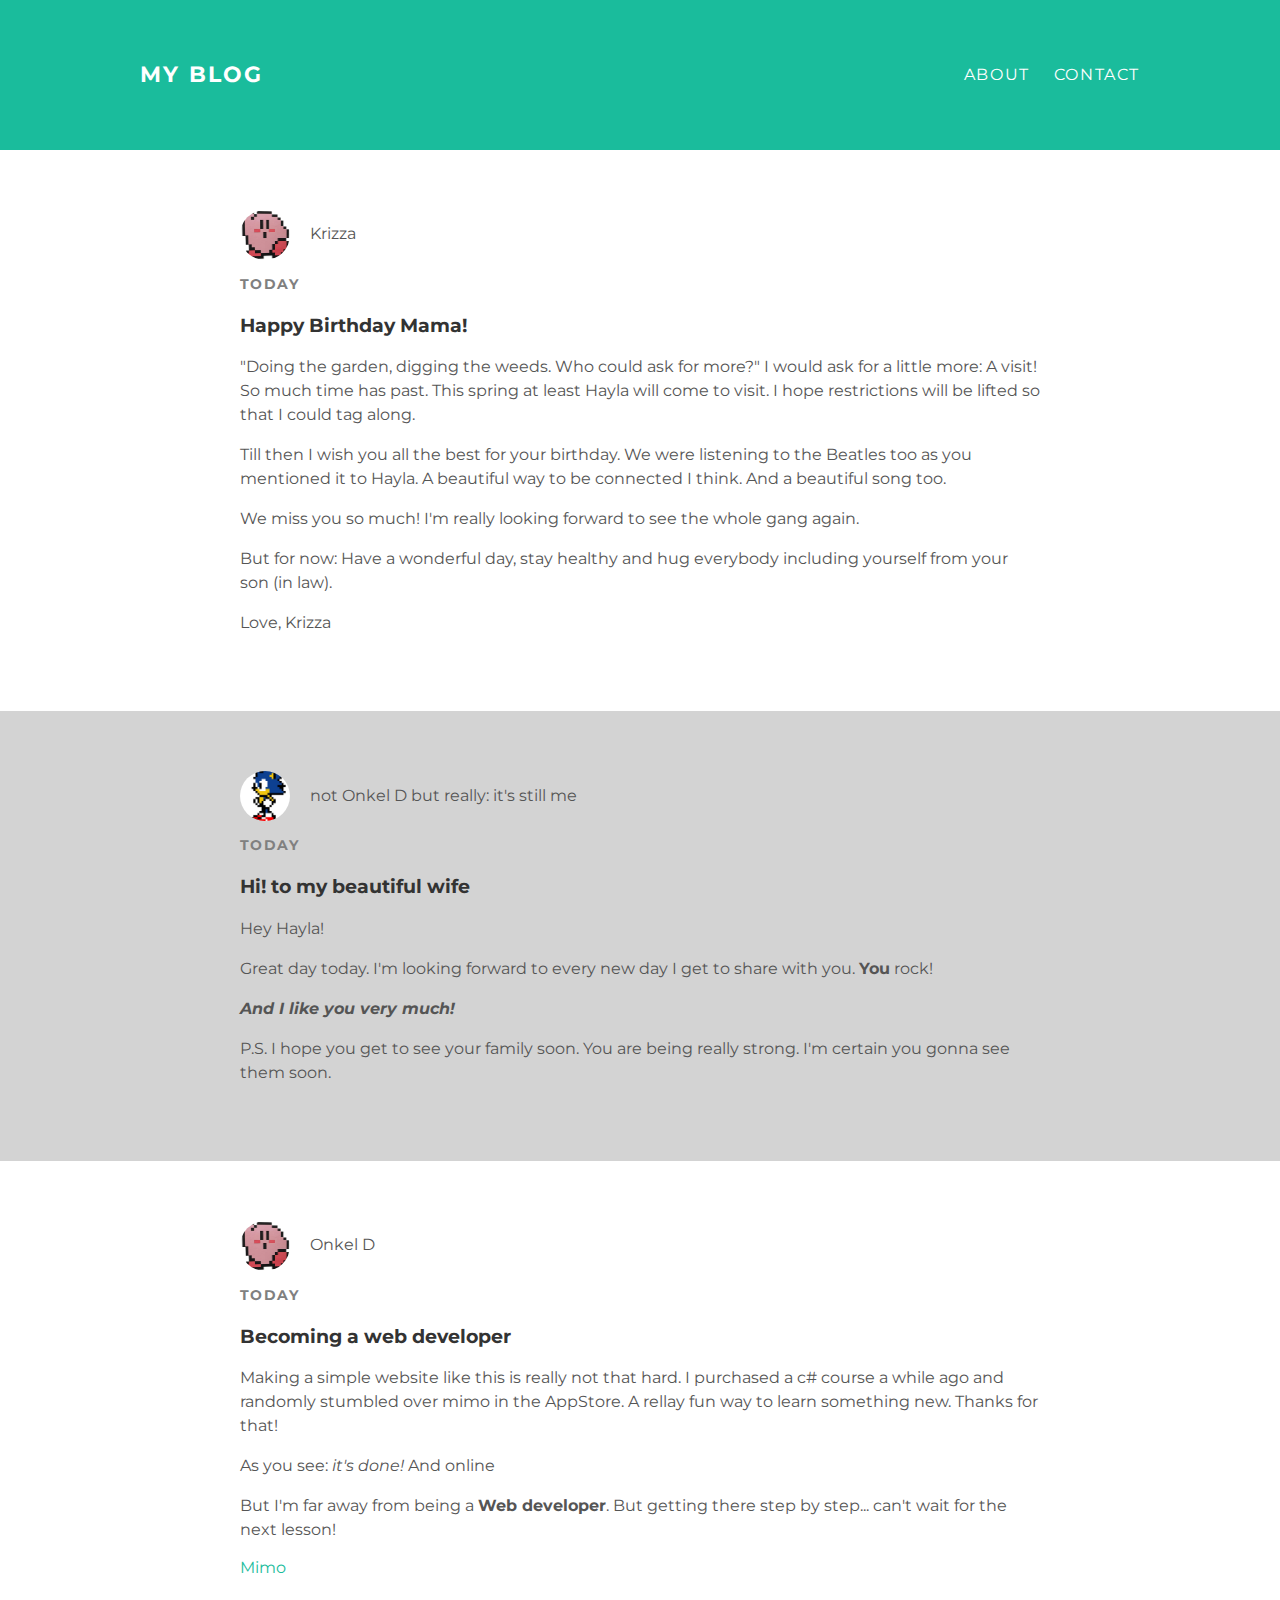
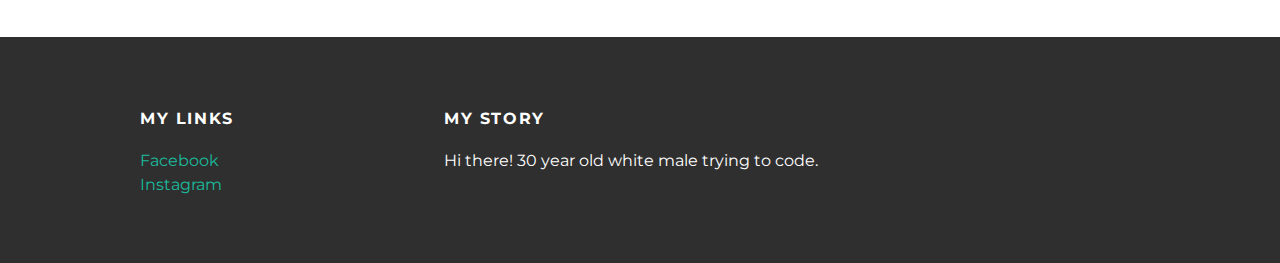
<file: index.html>
<!DOCTYPE html>
<html>
  <head>
    <title>My Blog</title>
    <link rel="stylesheet" type="text/css" href="styles.css">
  </head>
<body>
  <div id="header">
    <div class="container">
      <a id="header-title" href="index.html">My Blog</a>
        <ul id="header-nav">
          <li><a href="about.html">About</a></li>
          <li><a href="mailto:dissei@web.de">Contact</a></li>
        </ul>
    </div>
  </div>
  <div id="content">
    <div class="post-container">
      <div class="post">
        <div class="post-author">
          <img src="th.jpg">
          <span>Krizza</span>
        </div>
        <p class="post-date">Today</p>
        <h3 class="post-title">Happy Birthday Mama!</h3>
        <div class="post-content">
          <p>"Doing the garden, digging the weeds. Who could ask for more?" I would ask for a little more: A visit! So much time has past. This spring at least Hayla will come to visit. I hope restrictions will be lifted so that I could tag along.</p>
          <p>Till then I wish you all the best for your birthday. We were listening to the Beatles too as you mentioned it to Hayla. A beautiful way to be connected I think. And a beautiful song too.</p>
          <p>We miss you so much! I'm really looking forward to see the whole gang again.</p>
          <p>But for now: Have a wonderful day, stay healthy and hug everybody including yourself from your son (in law).</p>
          <p>Love, Krizza</p>
        </div>
      </div>
    </div>
    <div class="post-container">
      <div class="post">
        <div class="post-author">
          <img src="thx.jpg">
          <span>not Onkel D but really: it's still me</span>
        </div>
        <p class="post-date">Today</p>
        <h3 class="post-title">Hi! to my beautiful wife</h3>
        <div class="post-content">
          <p>Hey Hayla!</p>
          <p>Great day today. I'm looking forward to every new day I get to share with you. <strong>You</strong> rock!</p>
          <p><em><strong>And I like you very much!</em></strong></p>
          <p>P.S. I hope you get to see your family soon. You are being really strong. I'm certain you gonna see them soon.</p>
        </div>
      </div>
    </div>
    <div class="post-container">
      <div class="post">
        <div class="post-author">
          <img src="th.jpg">
          <span>Onkel D</span>
        </div>
        <p class="post-date">Today</p>
        <h3 class="post-title">Becoming a web developer</h3>
        <div class="post-content">
          <p>Making a simple website like this is really not that hard. I purchased a c# course a while ago and randomly stumbled over mimo in the AppStore. A rellay fun way to learn something new. Thanks for that!</p>
          <p>As you see: <em>it's done!</em> And online</p>
          <p>But I'm far away from being a <strong>Web developer</strong>. But getting there step by step... can't wait for the next lesson!</p>
          <a href="https://mimo.de">Mimo</a>
        </div>
      </div>
    </div>
  </div>
  <div id="footer">
    <div class="container">
      <div class="column">
        <h4>My Links</h4>
        <p>
          <a href="https://facebook.de/ChristianFörtsch">Facebook</a>
          <br>
          <a href="https://instagram.de/hecf9090">Instagram</a>
        </p>
      </div>
      <div class="column">
        <h4>My Story</h4>
        <p>Hi there! 30 year old white male trying to code.</p>
      </div>
    </div>
  </div>
</body>
</html>
</file>
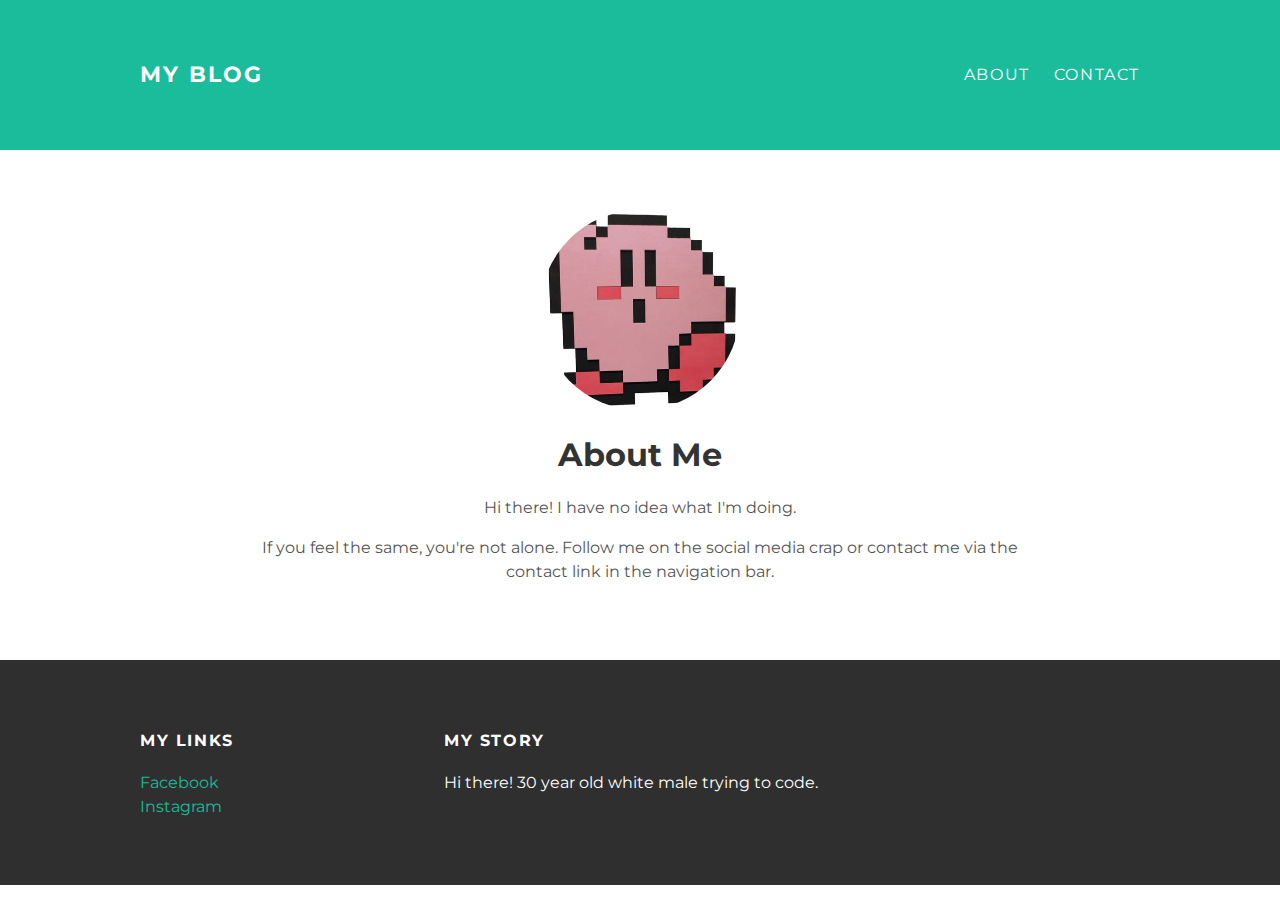
<file: about.html>
<!DOCTYPE html>
<html>
  <head>
    <title>My Blog</title>
    <link rel="stylesheet" type="text/css" href="styles.css">
  </head>
<body>
  <div id="header">
    <div class="container">
      <a id="header-title" href="index.html">My Blog</a>
        <ul id="header-nav">
          <li><a href="about.html">About</a></li>
          <li><a href="mailto:dissei@web.de">Contact</a></li>
        </ul>
    </div>
  </div>
  <div id="about">
    <div class="container">
      <div class="about">
        <div class="about-author">
          <img src="th.jpg">
        </div>
        <h1 class="about-title">About Me</h1>
        <div class="about-content">
          <p>Hi there! I have no idea what I'm doing.</p>
          <p>If you feel the same, you're not alone. Follow me on the social media crap or contact me via the contact link in the navigation bar.</p>
        </div>
      </div>
    </div>
  </div>
  <div id="footer">
    <div class="container">
      <div class="column">
        <h4>My Links</h4>
        <p>
          <a href="https://facebook.de/ChristianFörtsch">Facebook</a>
          <br>
          <a href="https.//instagram.de/hecf9090">Instagram</a>
        </p>
      </div>
      <div class="column">
        <h4>My Story</h4>
        <p>Hi there! 30 year old white male trying to code.</p>
      </div>
    </div>
  </div>
</body>
</html>
</file>
<file: styles.css>
@import url(http://fonts.googleapis.com/css?family=Montserrat:400,700);

body {
color: #555;
margin: 0;
font-family: Montserrat, sans-serif;
  }

#header {
  background-color: #1abc9c;
  height: 150px;
  line-height: 150px;
}

#header a {
color: white;
text-decoration: none;
text-transform: uppercase;
letter-spacing: 0.1em;
}

#header a:hover {
  color: #222;
}

#header-title {
  display: block;
  height: 0;
  float: left;
  font-size: 22px;
  font-weight: bold;
}

#header-nav {
  display: block;
  float: right;
  margin-top: 0;
}

#header-nav li {
  display: inline;
  padding-left: 20px
}

.container {
  max-width: 1000px;
  margin: 0 auto;
}

#footer {
  background-color: #2f2f2f;
  padding: 50px 0;
}

#footer h4 {
  color: white;
  text-transform: uppercase;
  letter-spacing: 0.1em;
}

#footer p {
  color: white;
}

.column {
  min-width: 300px;
  display: inline-block;
  vertical-align: top;
}

a {
  color: #1abc9c;
  text-decoration: none;
}

a:hover {
  color: #F6A623;
}

.post, .about {
  max-width: 800px;
  margin: 0 auto;
  padding: 60px 0;
}

.post-author img {
  width: 50px;
  height: 50px;
  vertical-align: middle;
}

.about-author img {
  width: 200px;
  height: 200px;
}

.post-author span {
  margin-left: 16px;
}

.post-date {
  color: gray;
  font-size: 14px;
  font-weight: bold;
  text-transform: uppercase;
  letter-spacing: 0.1em;
}

h1, h2, h3, h4 {
  color: #333;
}

p {
  line-height: 1.5;
}

.about {
  text-align: center;
}

.post-author img, .about-author img {
  border-radius: 50%;
}

.post-container {
  background-color: white;
}

.post-container:nth-child(even) {
  background-color: lightgray;
}
</file>
